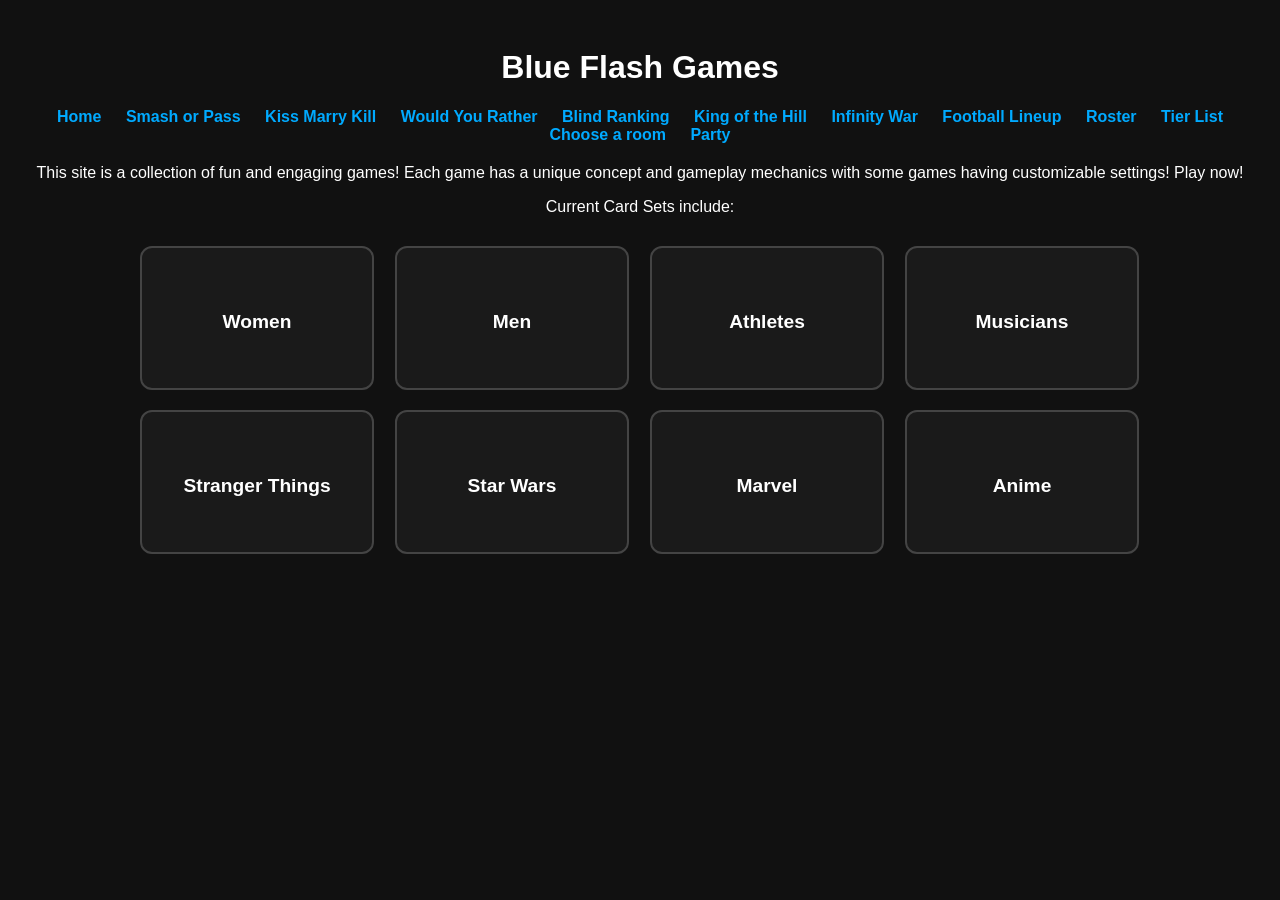
<file: index.html>
<!DOCTYPE html>
<html lang="en">

<head>
  <meta charset="UTF-8" />
  <meta name="viewport" content="width=device-width, initial-scale=1.0">
  <title>Blue Flash Games</title>
  <link rel="icon" type="image/png" href="favicon.png">
  <link rel="stylesheet" href="css/default.css">
  <link rel="apple-touch-icon" sizes="180x180" href="favicon.png">
  <meta name="apple-mobile-web-app-title" content="Blue Flash">
  <link rel="stylesheet" href="css/mobile.css">
</head>

<body>
  <h1>Blue Flash Games</h1>
  <div class="navLinks"></div>
  <div class="center">
    <p>This site is a collection of fun and engaging games! Each game has a unique concept and gameplay mechanics with
      some games having customizable settings! Play now!</p>
    <p>Current Card Sets include:</p>
    <div class="category-grid">
      <div class="card category-card" onclick="openCategory('Female')">
        <p>Women</p>
      </div>

      <div class="card category-card" onclick="openCategory('Male')">
        <p>Men</p>
      </div>

      <div class="card category-card" onclick="openCategory('Athletes')">
        <p>Athletes</p>
      </div>

      <div class="card category-card" onclick="openCategory('Musicians')">
        <p>Musicians</p>
      </div>

      <div class="card category-card" onclick="openCategory('ST')">
        <p>Stranger Things</p>
      </div>

      <div class="card category-card" onclick="openCategory('SW')">
        <p>Star Wars</p>
      </div>

      <div class="card category-card" onclick="openCategory('Marvel')">
        <p>Marvel</p>
      </div>
            <div class="card category-card" onclick="openCategory('Anime')">
        <p>Anime</p>
      </div>
    </div>
    <script src="js/default.js"></script>
</body>
</html>
</file>
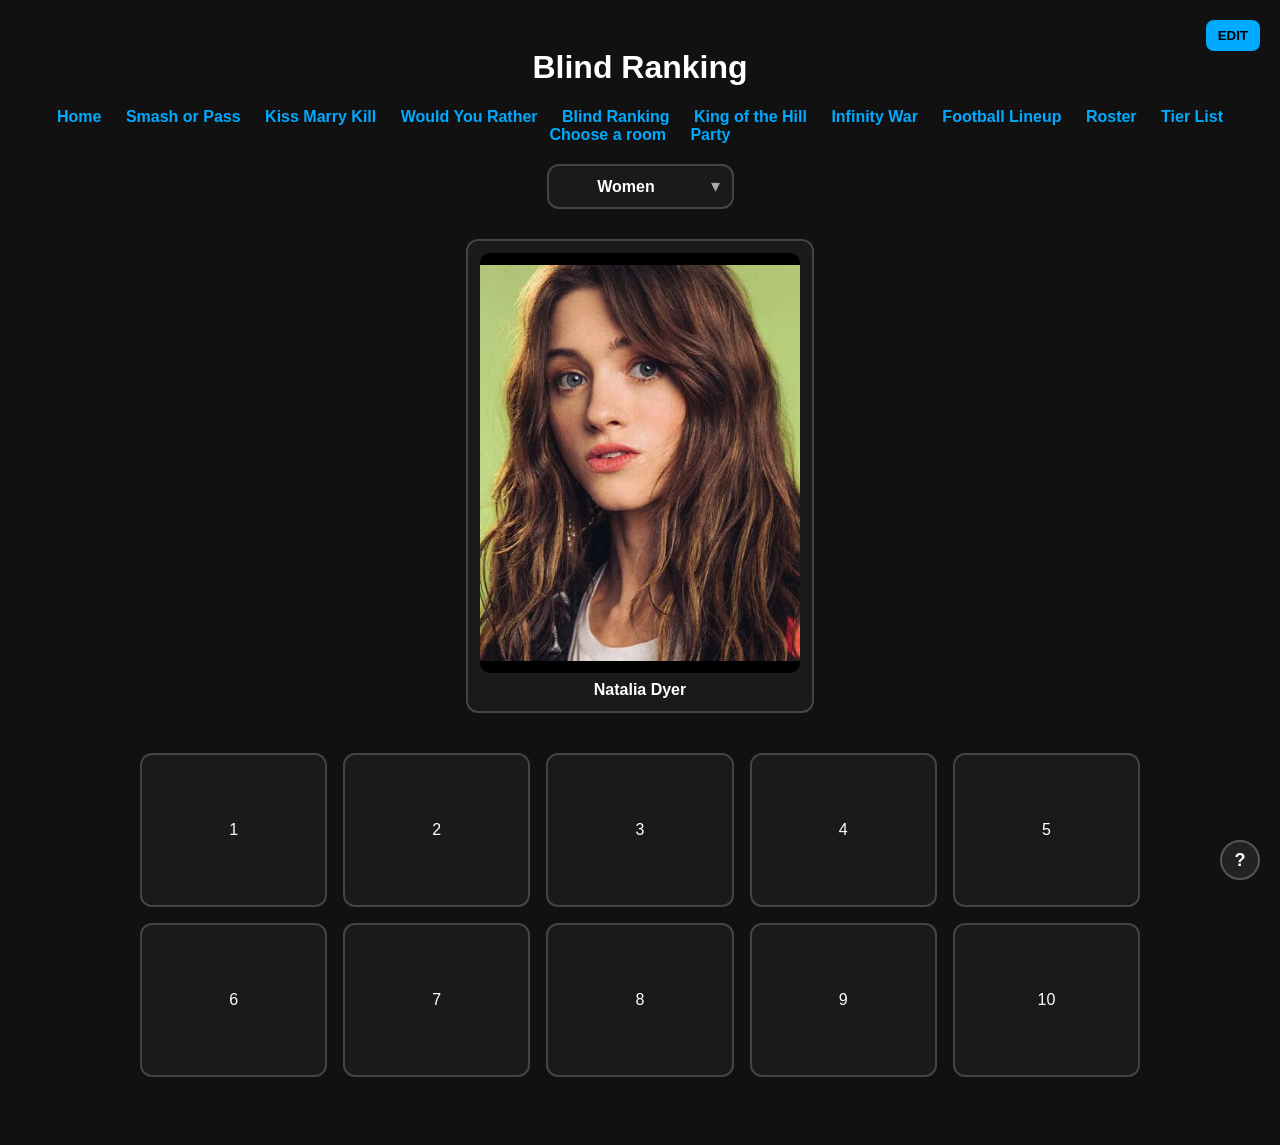
<file: blind.html>
<!DOCTYPE html>
<html lang="en">

<head>
  <meta charset="UTF-8">
  <title>Blind Ranking</title>
  <meta name="viewport" content="width=device-width, initial-scale=1.0">
  <link rel="icon" type="image/png" href="favicon.png">
  <link rel="stylesheet" href="css/default.css">
  <link rel="apple-touch-icon" sizes="180x180" href="favicon.png">
  <meta name="apple-mobile-web-app-title" content="Blue Flash">
  <link rel="stylesheet" href="css/blind.css">
  <link rel="stylesheet" href="css/mobile.css">
</head>

<body>
  <div id="editform">
    <h2>Edit Number of Spaces</h2>
    <input type="number" id="editnum" style="width:100%;"><br><br>
    <button id="saveCategories">CONFIRM</button>
    <button id="resetCategories">RESET</button>
    <button id="cancelEdit">CANCEL</button>
  </div>
  <h1>Blind Ranking</h1>
  <div class="navLinks"></div>
  <div class="mode-toggle">
    <div class="select-wrap">
      <select class="dropdown" data-role="single"></select>
    </div>
  </div>
  <div id="game">
    <div class="card big-card center" id="cardToRank">
      <img id="celeb-img" src="" alt="" draggable="false">
      <p id="celeb-name">Loading...</p>
    </div>

    <div class="grid" id="rankingGrid"></div>
  </div>
  <div id="helpWrapper">
    <button id="helpBtn">?</button>
    <div id="helpTooltip">
      <strong>How to Play</strong><br><br>
      • Each round, you will be shown a person to rank from 1 to 10.<br>
      • Click on the slot corresponding to the rank you want to give them.<br>
      • Once ranked, they cannot be changed.<br>
      • Once all 10 people have been ranked, your final ranking will be displayed.
    </div>
  </div>
  <button id="editCategories">EDIT</button>
  <script src="js/default.js"></script>
  <script src="js/blind.js"></script>
</body>

</html>
</file>
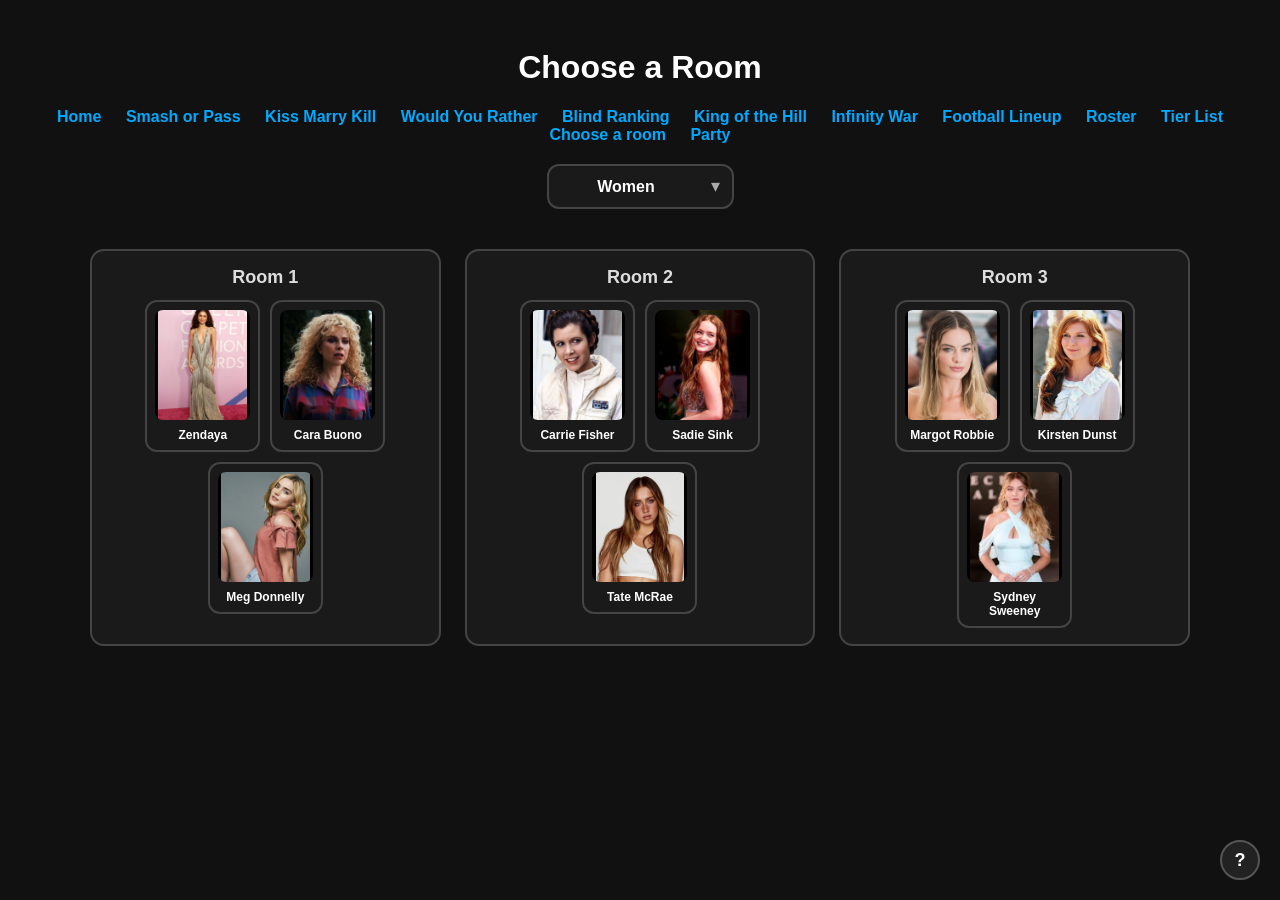
<file: car.html>
<!DOCTYPE html>
<html lang="en">

<head>
  <meta charset="UTF-8">
  <title>Choose a Room</title>
  <meta name="viewport" content="width=device-width, initial-scale=1.0">
  <link rel="icon" type="image/png" href="favicon.png">
  <link rel="stylesheet" href="css/default.css">
  <link rel="apple-touch-icon" sizes="180x180" href="favicon.png">
  <meta name="apple-mobile-web-app-title" content="Blue Flash">
  <link rel="stylesheet" href="css/car.css">
  <link rel="stylesheet" href="css/mobile.css">
</head>

<body>
  <h1>Choose a Room</h1>
  <div class="navLinks"></div>
  <div class="mode-toggle">
    <div class="select-wrap">
      <select class="dropdown" data-role="single"></select>
    </div>
  </div>
  <div id="game">
    <div class="rooms" id="rooms"></div>
  </div>
  <div id="helpWrapper">
    <button id="helpBtn">?</button>
    <div id="helpTooltip">
      <strong>How to Play</strong><br><br>
      • You will be shown 3 rooms.<br>
      • Each room contains 3 people.<br>
      • Choose which room to go in.<br>
      • Play continues until no full rooms remain.
    </div>
  </div>
  <script src="js/default.js"></script>
  <script src="js/car.js"></script>
</body>

</html>
</file>
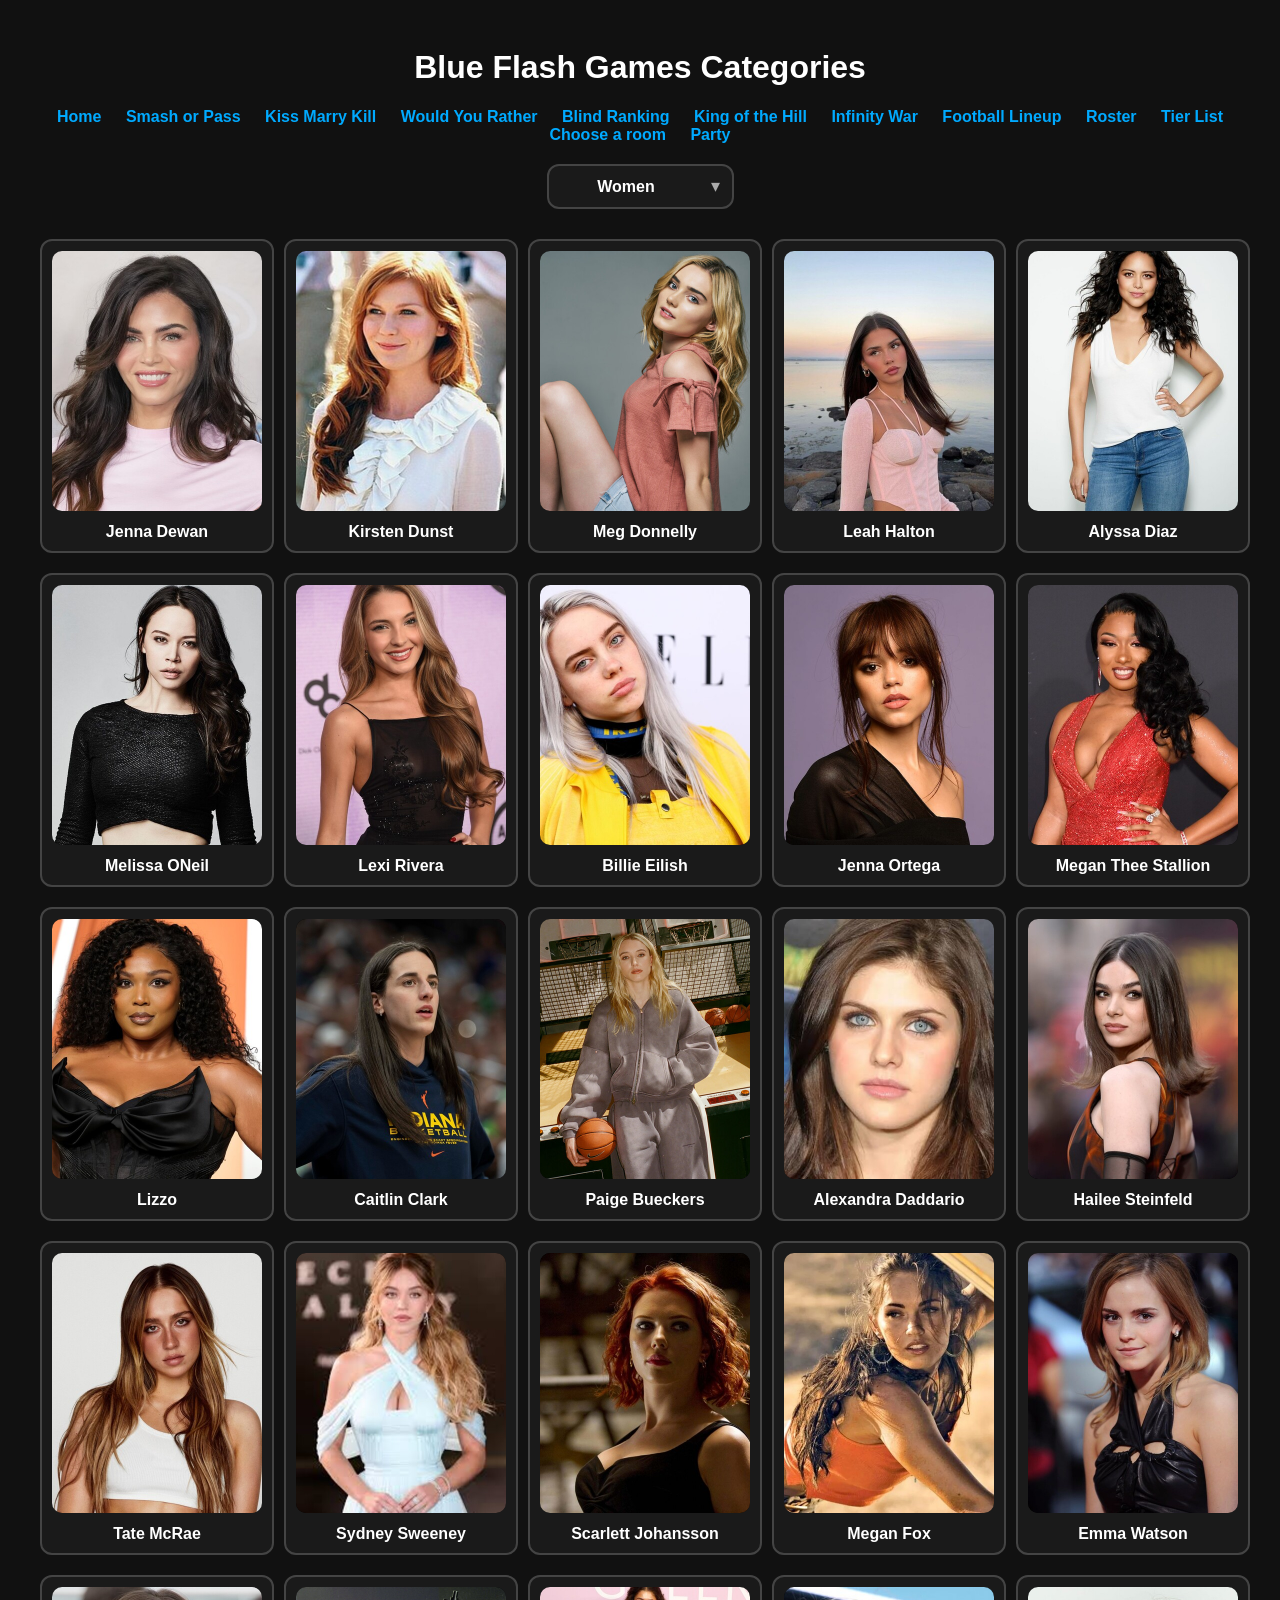
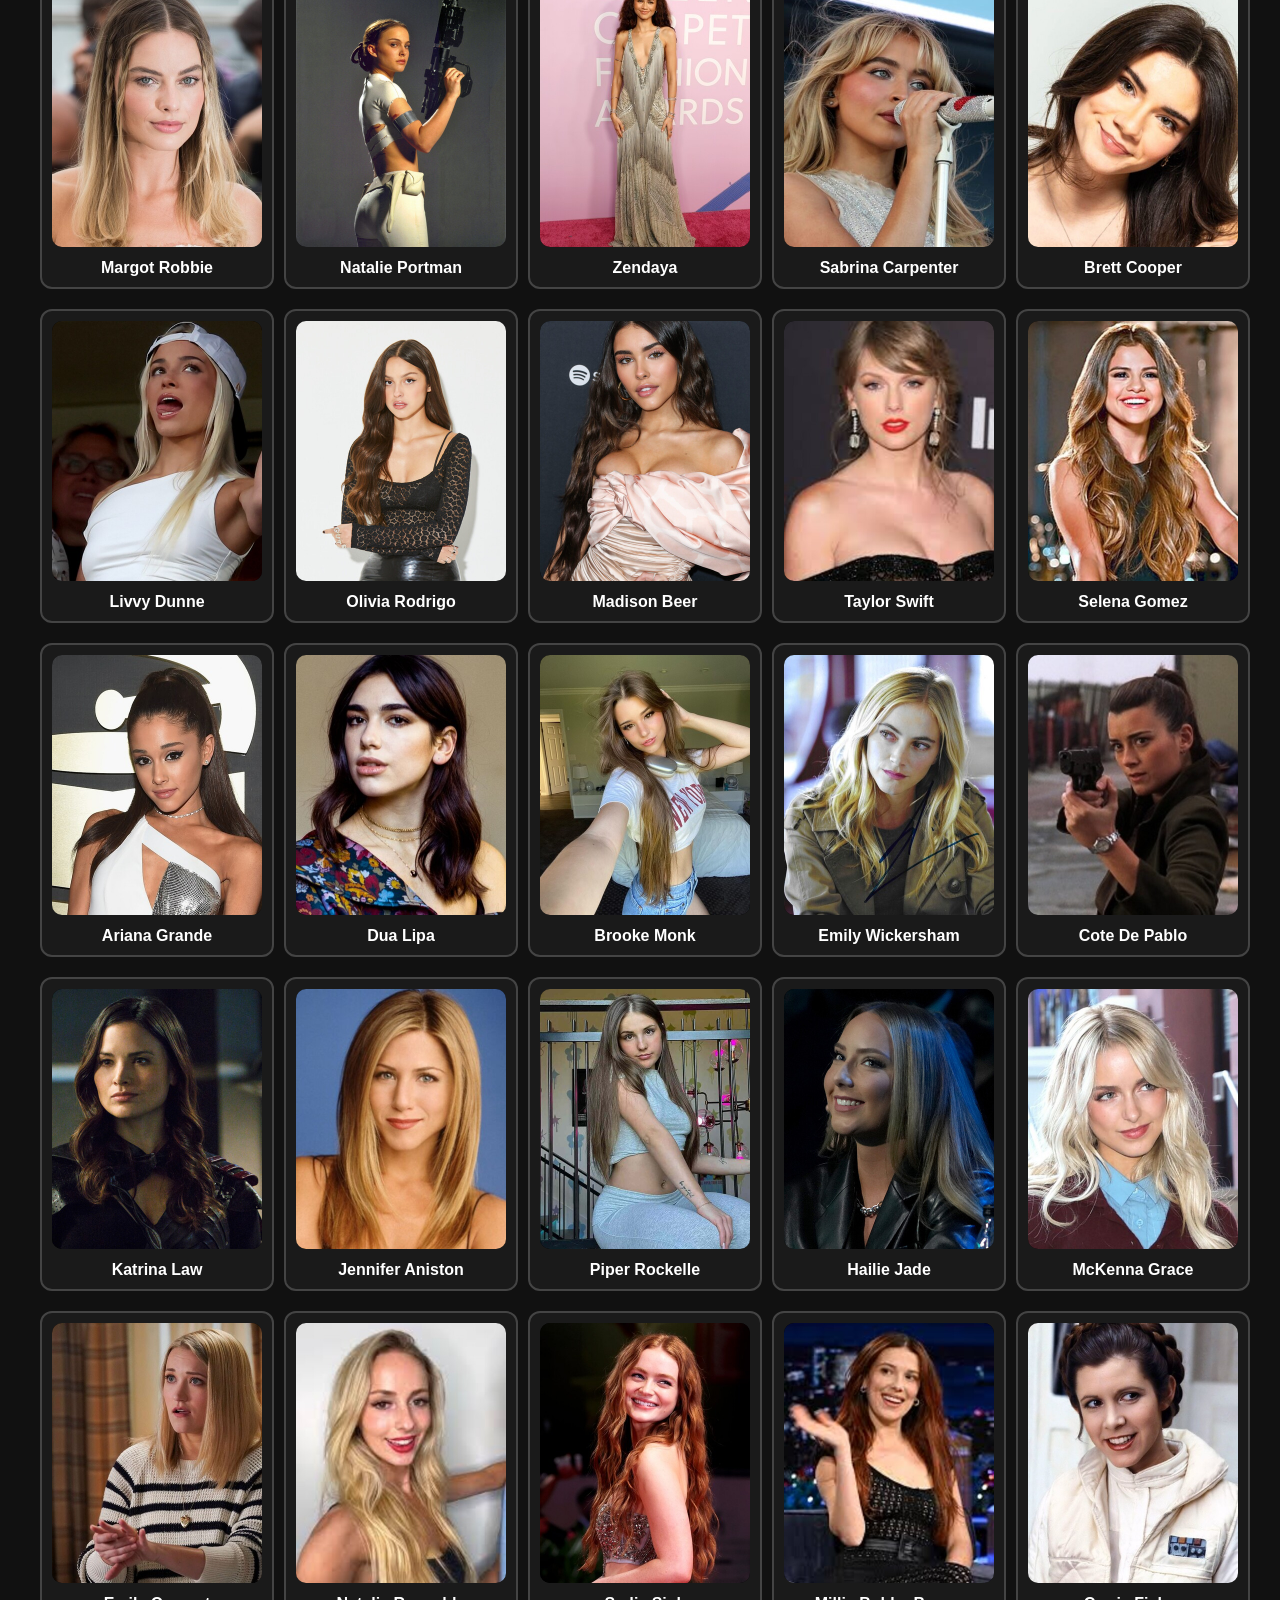
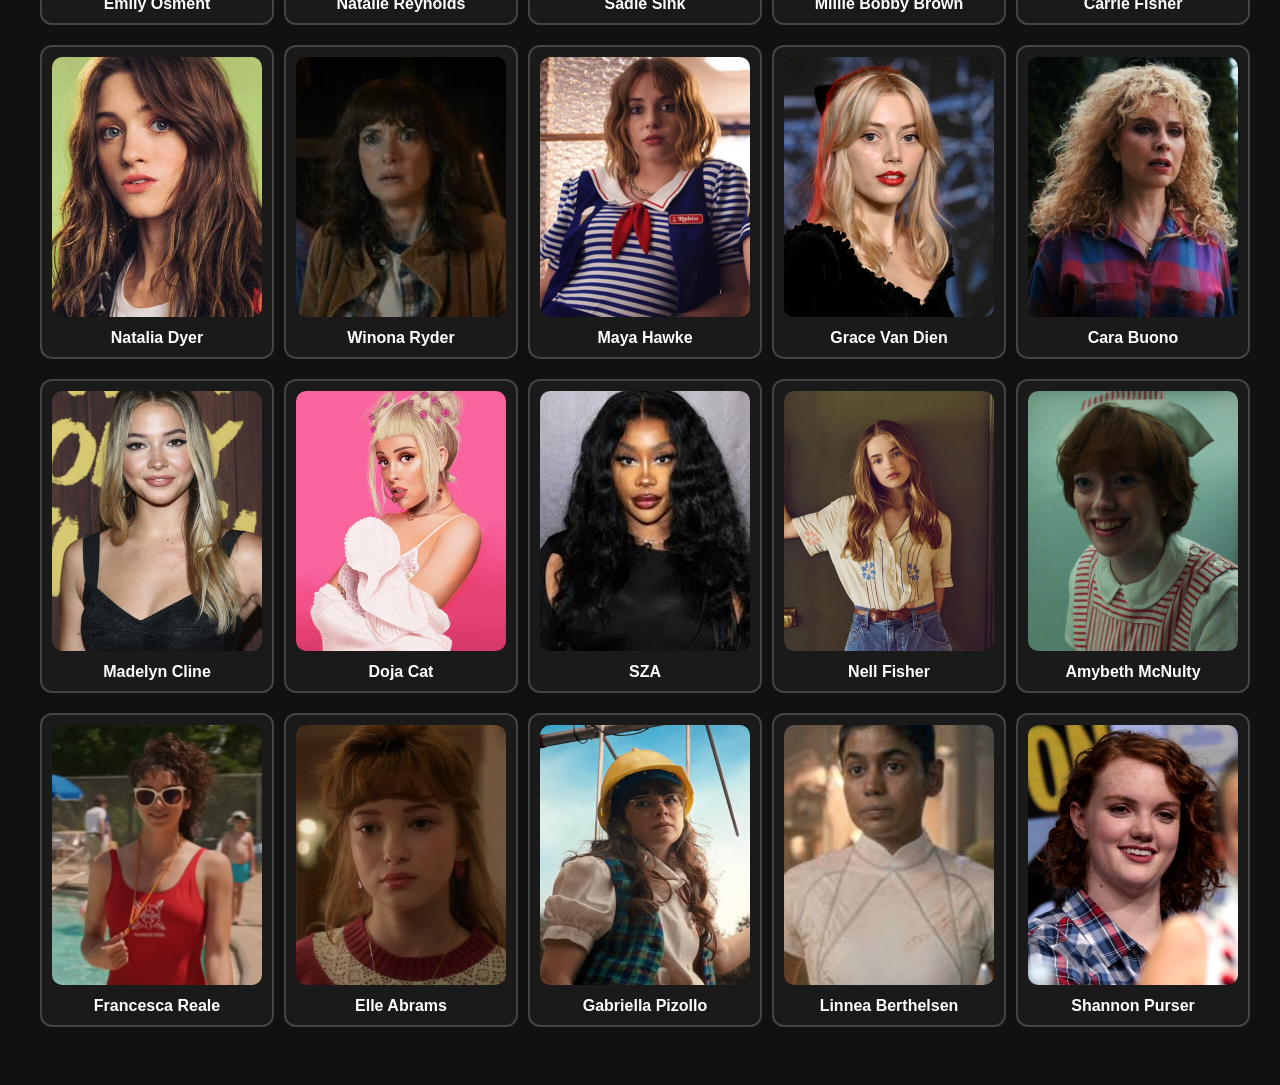
<file: categories.html>
<!DOCTYPE html>
<html lang="en">

<head>
    <meta charset="UTF-8">
    <meta name="viewport" content="width=device-width, initial-scale=1.0">
    <title>Categories</title>
    <link rel="stylesheet" href="css/default.css">
</head>

<body>
    <h1>Blue Flash Games Categories</h1>
    <div class="navLinks"></div>
    <div class="mode-toggle">
        <div class="select-wrap">
            <select id="categorySelectPage" class="dropdown"></select>
        </div>
    </div>
    <div id="peopleGrid" class="people-grid"></div>
    <script src="js/default.js"></script>
    <script>
        const params = new URLSearchParams(window.location.search);

        let category = params.get("category") || "Female";

        const categorySelect =
            document.getElementById("categorySelectPage");

        categorySelect.value = category;

        loadPeopleData(() => {
            renderCategory(category);
        });

        function renderCategory(category) {

            const people = getPeople(category);

            const grid = document.getElementById("peopleGrid");

            grid.innerHTML = "";

            Object.entries(people).forEach(([name, image]) => {

                grid.innerHTML += `
            <div class="card">
                <img src="${image}" alt="${name}">
                <p>${name}</p>
            </div>
        `;
            });
        }

        categorySelect.addEventListener("change", () => {

            category = categorySelect.value;

            renderCategory(category);

            history.replaceState(
                null,
                "",
                `?category=${category}`
            );
        });

        const delay = ms => new Promise(resolve => setTimeout(resolve, ms));

        async function setCat() {
            await delay(10);

            document.getElementById("categorySelectPage").value = category;
        }

        setCat();

    </script>
</body>

</html>
</file>
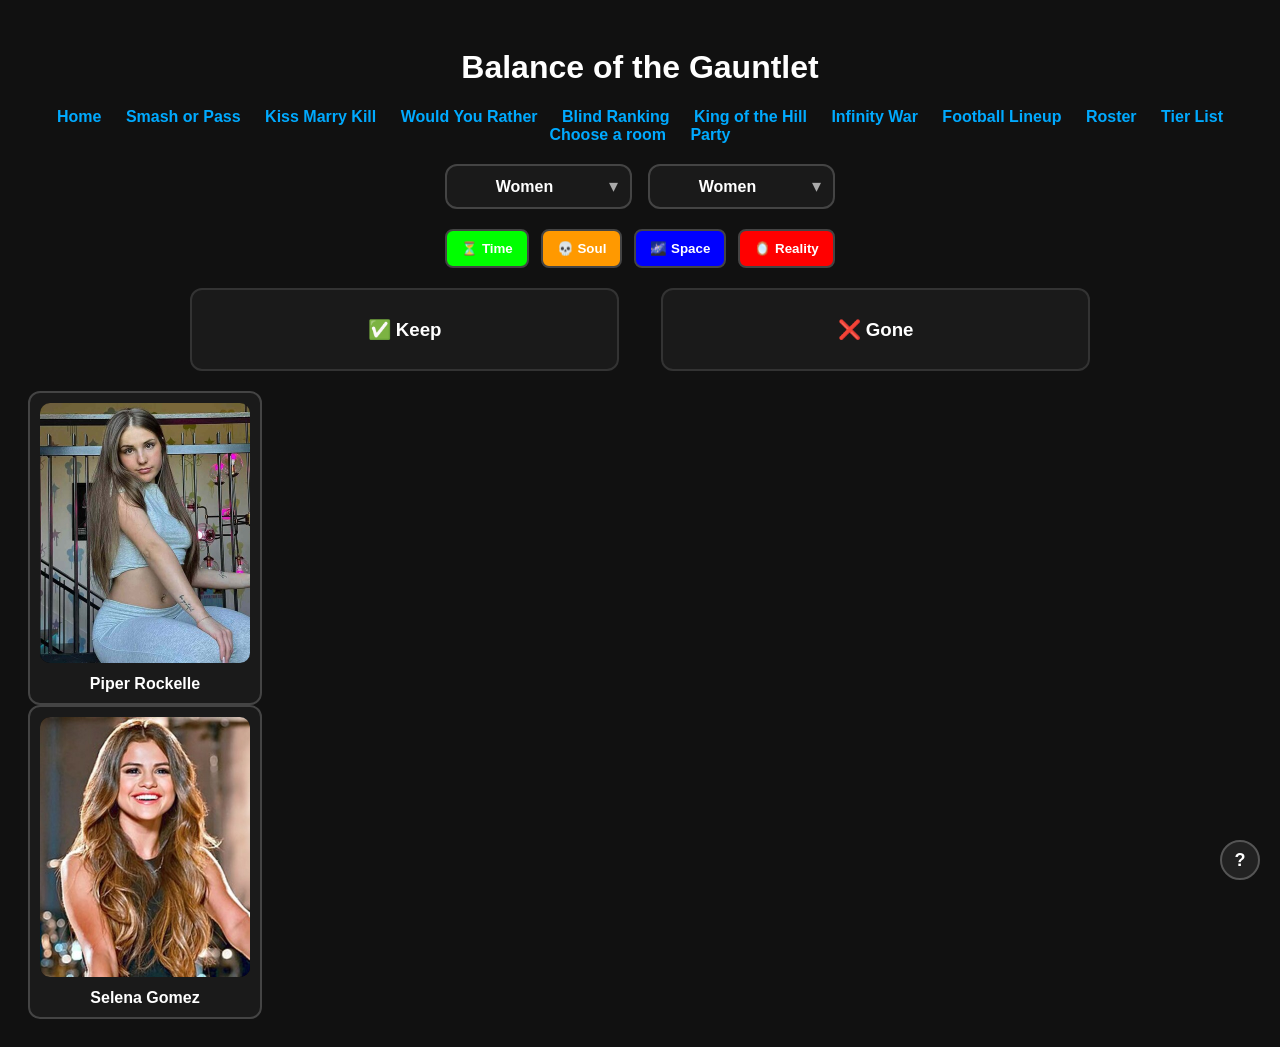
<file: chaos.html>
<!DOCTYPE html>
<html lang="en">

<head>
  <link rel="stylesheet" href="css/default.css">
  <meta charset="UTF-8">
  <meta name="viewport" content="width=device-width, initial-scale=1.0">
  <title>Balance of the Gauntlet</title>
  <link rel="icon" type="image/png" href="favicon.png">
  <link rel="apple-touch-icon" sizes="180x180" href="favicon.png">
  <meta name="apple-mobile-web-app-title" content="Blue Flash">
  <link rel="stylesheet" href="css/chaos.css">
  <link rel="stylesheet" href="css/mobile.css">
</head>

<body>
  <h1>Balance of the Gauntlet</h1>
  <div class="navLinks"></div>
  <div class="mode-toggle">
    <div class="select-wrap">
      <select class="dropdown" data-role="left"></select>
    </div>
    <div class="select-wrap">
      <select class="dropdown" data-role="right"></select>
    </div>
  </div>
    <div class="stones">
      <button class="stone-btn" id="time">⏳ Time</button>
      <button class="stone-btn" id="soul">💀 Soul</button>
      <button class="stone-btn" id="space">🌌 Space</button>
      <button class="stone-btn" id="reality">🪞 Reality</button>
    </div>

    <div id="lists">
      <div class="list">
        <h3>✅ Keep</h3>
        <ul id="keepList"></ul>
      </div>
      <div class="list">
        <h3>❌ Gone</h3>
        <ul id="goneList"></ul>
      </div>
    </div>
    <div class="card" id="CardA">
      <img id="imgA" draggable="false">
      <p id="nameA">Loading...</p>
    </div>
    <div class="card" id="CardB">
      <img id="imgB" draggable="false">
      <p id="nameB">Loading...</p>
    </div>

  <div id="helpWrapper">
    <button id="helpBtn">?</button>
    <div id="helpTooltip">
      <strong>How to Play</strong><br><br>
      • Pick one card each round<br>
      • Who you choose goes to <b>Keep</b>, others go to <b>Gone</b><br>
      • Max 15 in Keep — oldest gets removed<br><br>
      <b>Stones:</b><br>
      ⏳ Time: Undo last snap<br>
      🌌 Space: Protect one player (1 snap)<br>
      💀 Soul: Sacrifice one, restore one<br>
      🪞 Reality: Restore from Gone
    </div>
  </div>
  <script src="js/default.js"></script>
  <script src="js/chaos.js"></script>
</body>

</html>
</file>
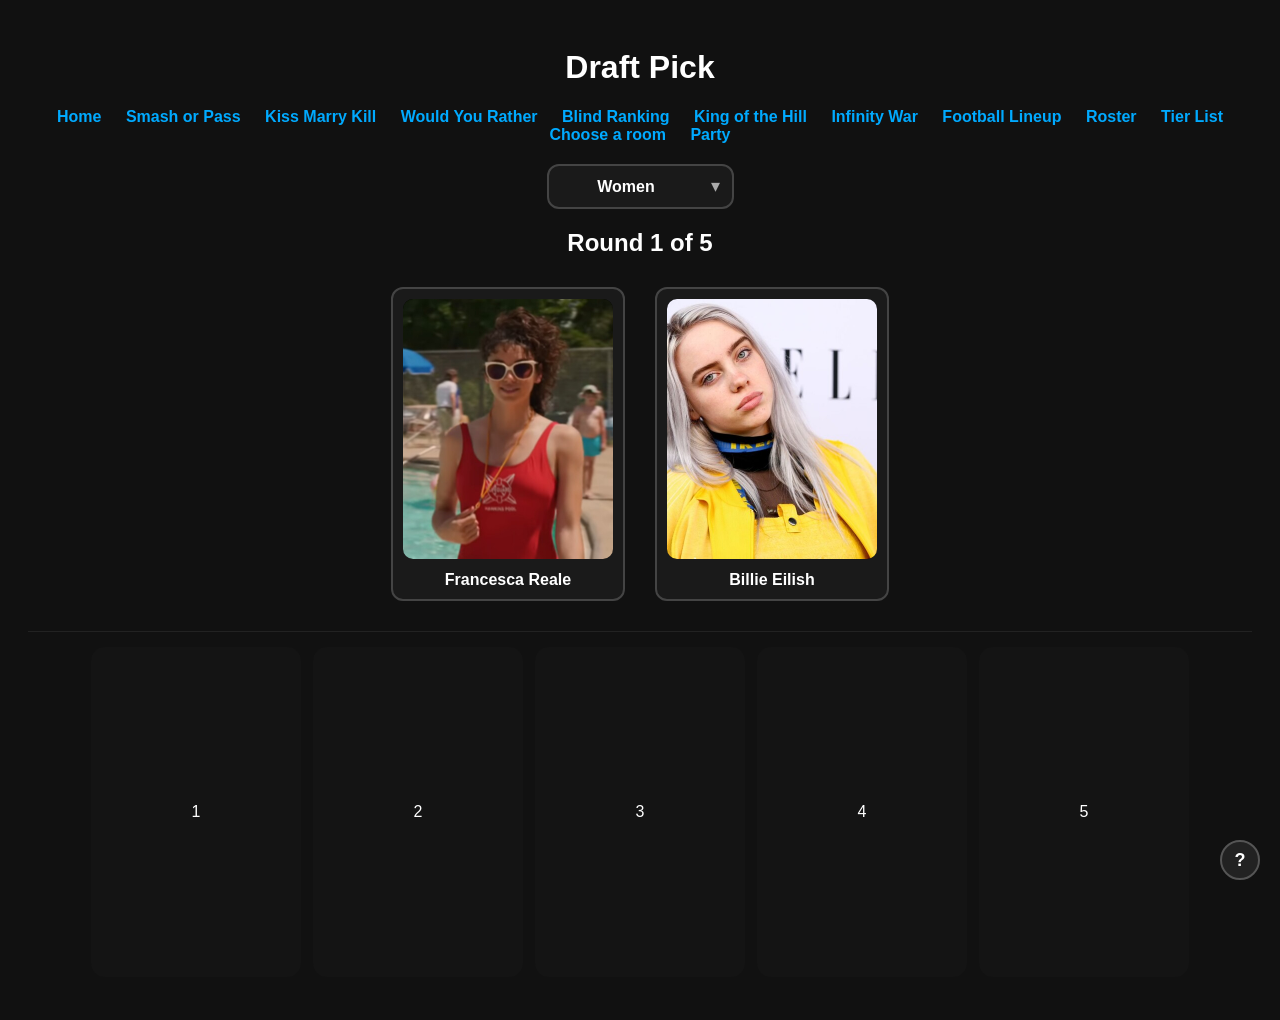
<file: draft.html>
<!DOCTYPE html>
<html lang="en">

<head>
  <meta charset="UTF-8">
  <title>Draft Pick</title>
  <meta name="viewport" content="width=device-width, initial-scale=1.0">
  <link rel="icon" type="image/png" href="favicon.png">
  <link rel="stylesheet" href="css/default.css">
  <link rel="apple-touch-icon" sizes="180x180" href="favicon.png">
  <meta name="apple-mobile-web-app-title" content="Blue Flash">
  <link rel="stylesheet" href="css/draft.css">
  <link rel="stylesheet" href="css/mobile.css">
</head>

<body>
  <h1>Draft Pick</h1>
  <div class="navLinks"></div>
  <div class="mode-toggle">
    <div class="select-wrap">
      <select class="dropdown" data-role="single"></select>
    </div>
  </div>
  <div id="game">
    <h2 id="roundText">Round 1 of 5</h2>
    <div class="cards" id="cards"></div>
    <div class="board" id="board"></div>
  </div>
  <div id="helpWrapper">
    <button id="helpBtn">?</button>
    <div id="helpTooltip">
      <strong>How to Play</strong><br><br>
      • Each round, you will be shown two people<br>
      • Click who you want to keep<br>
      • The other is gone forever<br>
      • 5 rounds total
    </div>
  </div>
  <script src="js/default.js"></script>
  <script src="js/draft.js"></script>
</body>

</html>
</file>
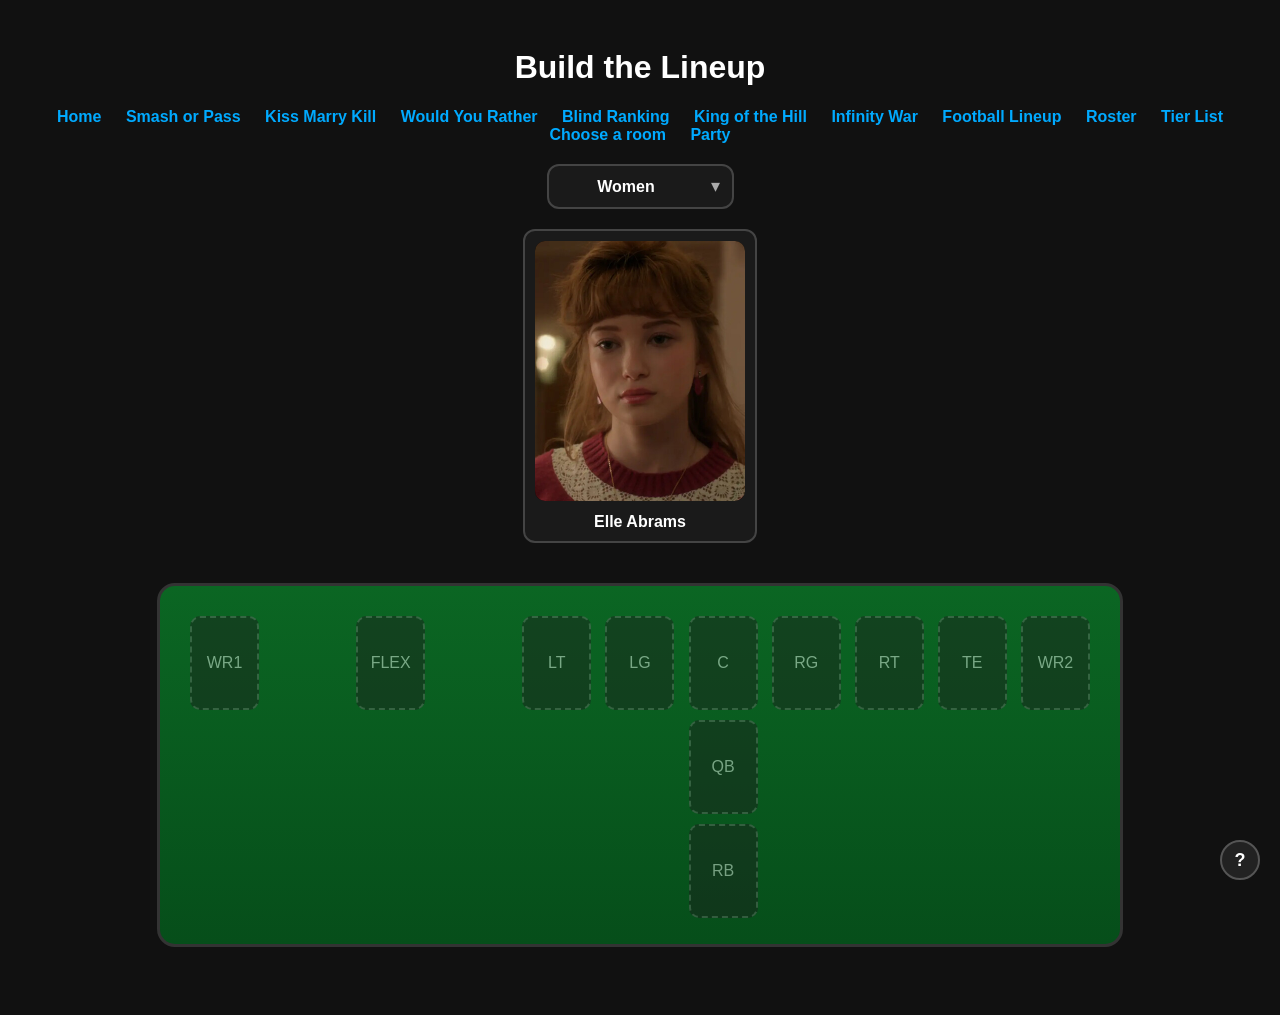
<file: fb.html>
<!DOCTYPE html>
<html lang="en">

<head>
  <meta name="viewport" content="width=device-width, initial-scale=1.0">
  <meta charset="UTF-8">
  <title>Build the Lineup</title>
  <link rel="icon" type="image/png" href="favicon.png">
  <link rel="stylesheet" href="css/default.css">
  <link rel="apple-touch-icon" sizes="180x180" href="favicon.png">
  <meta name="apple-mobile-web-app-title" content="Blue Flash">
  <link rel="stylesheet" href="css/fb.css">
  <link rel="stylesheet" href="css/mobile.css">
</head>

<body>
  <h1>Build the Lineup</h1>
  <div class="navLinks"></div>
  <div class="mode-toggle">
    <div class="select-wrap">
      <select class="dropdown" data-role="single"></select>
    </div>
  </div>
  <div id="game">
    <!-- ACTIVE CARD -->
    <div id="cardMount"></div>

    <!-- FIELD -->
    <div class="field">
      <div class="field-grid">
        <div class="slot" data-pos="WR1" style="grid-column:1;">WR1</div>
        <div class="slot" data-pos="FLEX" style="grid-column:3;">FLEX</div>

        <div class="slot" data-pos="LT" style="grid-column:5;">LT</div>
        <div class="slot" data-pos="LG" style="grid-column:6;">LG</div>
        <div class="slot" data-pos="C" style="grid-column:7;">C</div>
        <div class="slot" data-pos="RG" style="grid-column:8;">RG</div>
        <div class="slot" data-pos="RT" style="grid-column:9;">RT</div>

        <div class="slot" data-pos="TE" style="grid-column:10;">TE</div>
        <div class="slot" data-pos="WR2" style="grid-column:11;">WR2</div>

        <div class="slot" data-pos="QB" style="grid-column:7;grid-row:2;">QB</div>
        <div class="slot" data-pos="RB" style="grid-column:7;grid-row:3;">RB</div>
      </div>
    </div>
  </div>
  <div id="helpWrapper">
    <button id="helpBtn">?</button>
    <div id="helpTooltip">
      <strong>How to Play</strong><br><br>
      • Drag each person onto the field<br>
      • Fill all positions to complete the lineup<br>
      • You can move players between slots
    </div>
  </div>
  <script src="js/default.js"></script>
  <script src="js/fb.js"></script>
</body>

</html>
</file>
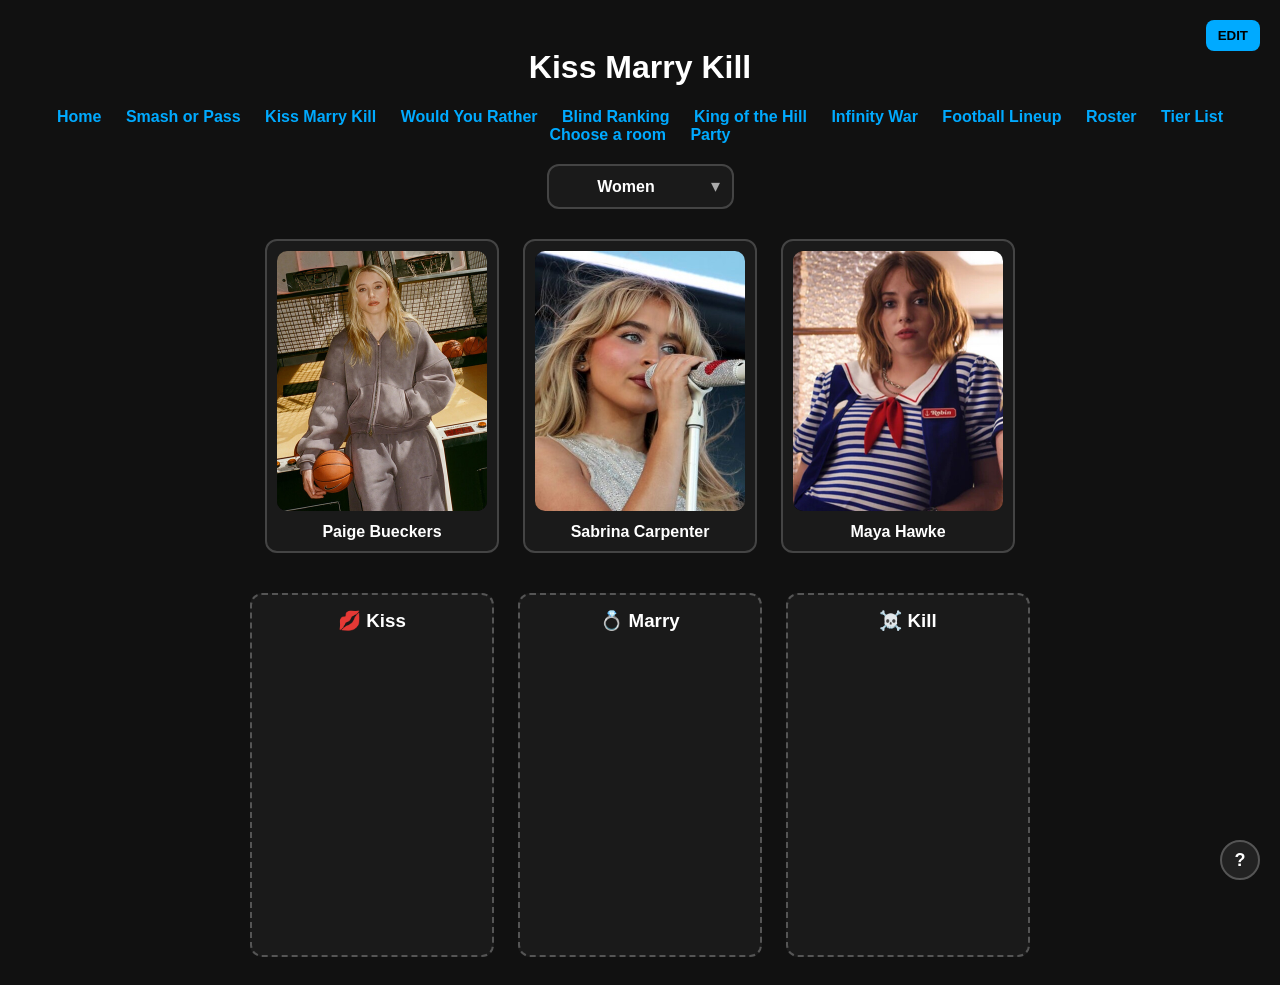
<file: kmk.html>
<!DOCTYPE html>
<html lang="en">

<head>
  <meta charset="UTF-8" />
  <meta name="viewport" content="width=device-width, initial-scale=1.0">
  <title>Kiss Marry Kill</title>
  <link rel="icon" type="image/png" href="favicon.png">
  <link rel="stylesheet" href="css/default.css">
  <link rel="apple-touch-icon" sizes="180x180" href="favicon.png">
  <meta name="apple-mobile-web-app-title" content="Blue Flash">
  <link rel="stylesheet" href="css/kmk.css">
  <link rel="stylesheet" href="css/mobile.css">
</head>

<body>
  <div id="editform">
    <h2>Edit Categories</h2>
    <label>Kiss:</label><br>
    <input type="text" id="editKiss" style="width:100%;"><br><br>
    <label>Marry:</label><br>
    <input type="text" id="editMarry" style="width:100%;"><br><br>
    <label>Kill:</label><br>
    <input type="text" id="editKill" style="width:100%;"><br><br>
    <button id="saveCategories">CONFIRM</button>
    <button id="resetCategories">RESET</button>
    <button id="cancelEdit">CANCEL</button>
  </div>
  <h1>Kiss Marry Kill</h1>
  <div class="navLinks"></div>
  <div class="mode-toggle">
    <div class="select-wrap">
      <select class="dropdown" data-role="single"></select>
    </div>
  </div>
  <div id="game">
    <div class="celeb-grid"></div>

    <div class="drop-zones">
      <div class="zone" data-zone="Kiss">
        <h3>💋 Kiss</h3>
      </div>
      <div class="zone" data-zone="Marry">
        <h3>💍 Marry</h3>
      </div>
      <div class="zone" data-zone="Kill">
        <h3>☠️ Kill</h3>
      </div>
    </div>
  </div>
  <div id="helpWrapper">
    <button id="helpBtn">?</button>
    <div id="helpTooltip">
      <strong>How to Play</strong><br><br>
      • Each round, you will be shown three people<br>
      • Drag each person into Kiss, Marry, or Kill<br>
      • Once all slots are filled, the next round begins<br><br>
      <strong>Note</strong><br>
      You can drag a person back to the pool or another slot
    </div>
  </div>
  <button id="editCategories">EDIT</button>
  <script src="js/default.js"></script>
  <script src="js/kmk.js"></script>
</body>

</html>
</file>
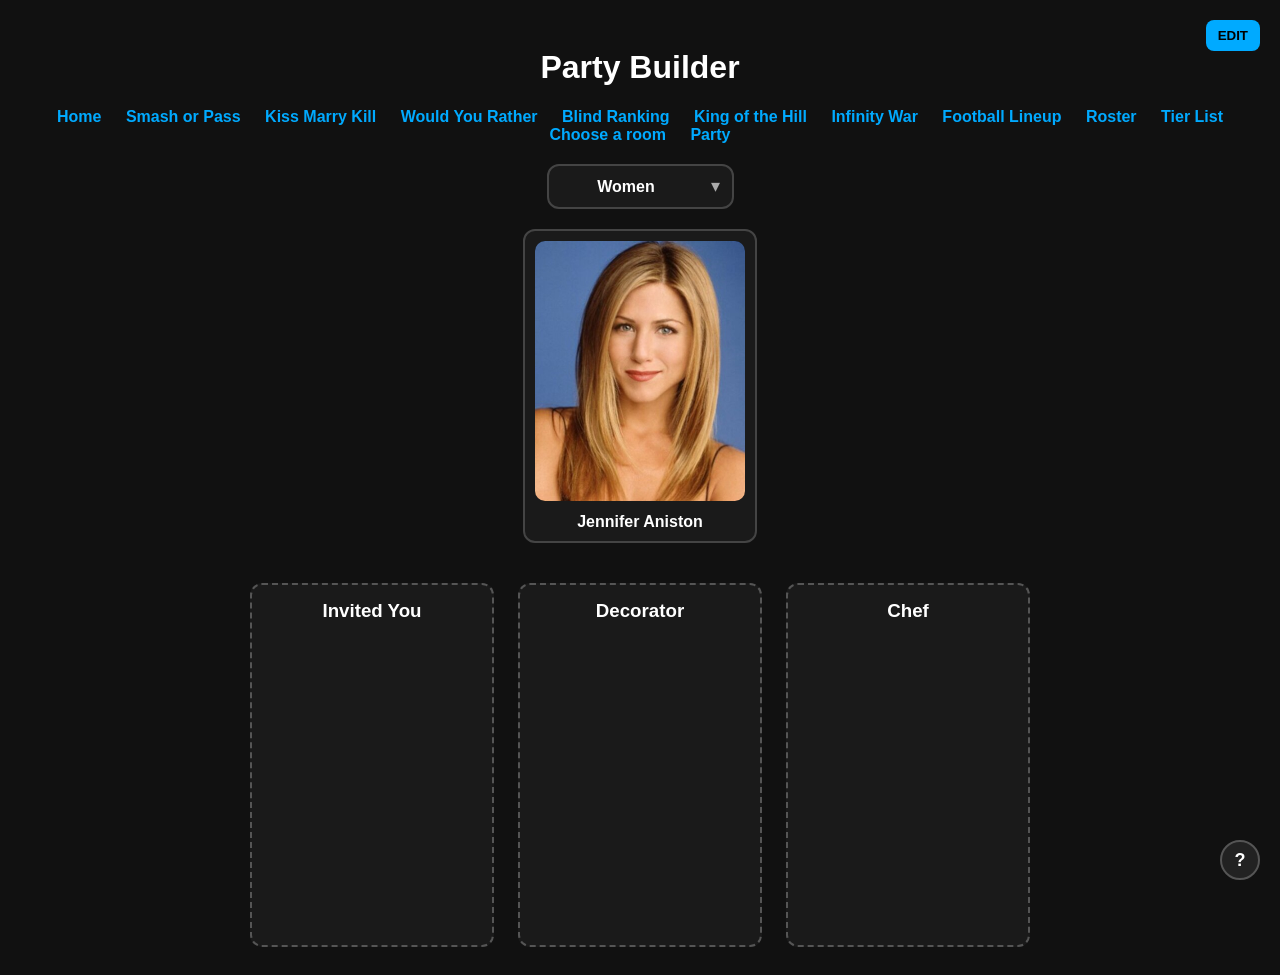
<file: party.html>
<!DOCTYPE html>
<html lang="en">

<head>
  <meta name="viewport" content="width=device-width, initial-scale=1.0">
  <meta charset="UTF-8" />
  <title>Party Builder</title>
  <link rel="icon" type="image/png" href="favicon.png">
  <link rel="stylesheet" href="css/default.css">
  <link rel="apple-touch-icon" sizes="180x180" href="favicon.png">
  <meta name="apple-mobile-web-app-title" content="Blue Flash">
  <link rel="stylesheet" href="css/mobile.css">
  <link rel="stylesheet" href="css/party.css">
</head>

<body>
  <div id="slotEditor">
    <h2>Edit Party Slots</h2>
    <p>One slot per line</p>
    <textarea id="slotInput" rows="6"></textarea>
    <div class="toggle">
      <input type="checkbox" id="allowRepeats">
      <label for="allowRepeats">Allow character repeats</label>
    </div>
    <br>
    <button id="saveCategories" type="button">CONFIRM</button>
    <button id="resetDefaults" type="button">RESET</button>
    <button id="cancelEdit" type="button">CANCEL</button>
  </div>
  <h1>Party Builder</h1>
  <div class="navLinks"></div>
  <div class="mode-toggle">
    <div class="select-wrap">
      <select class="dropdown" data-role="single"></select>
    </div>
  </div>
  <div id="game">
    <div class="card center hoverable" id="currentCard">
      <img id="celeb-img" draggable="false">
      <p id="celeb-name">Loading...</p>
    </div>

    <!-- PARTY SLOTS -->
    <div class="slots"></div>
  </div>
  <div id="helpWrapper">
    <button id="helpBtn">?</button>
    <div id="helpTooltip">
      <strong>How to Play</strong><br><br>
      • You will be shown one person at a time.<br>
      • Click a party slot to assign them.<br>
      • Each slot can only be filled once.<br>
      • Finish all slots to complete the party.<br>
      • Use EDIT to change slots or allow repeats.
    </div>
  </div>
  <button id="editSlots" type="button">EDIT</button>
  <script src="js/default.js"></script>
  <script src="js/party.js"></script>
</body>

</html>
</file>
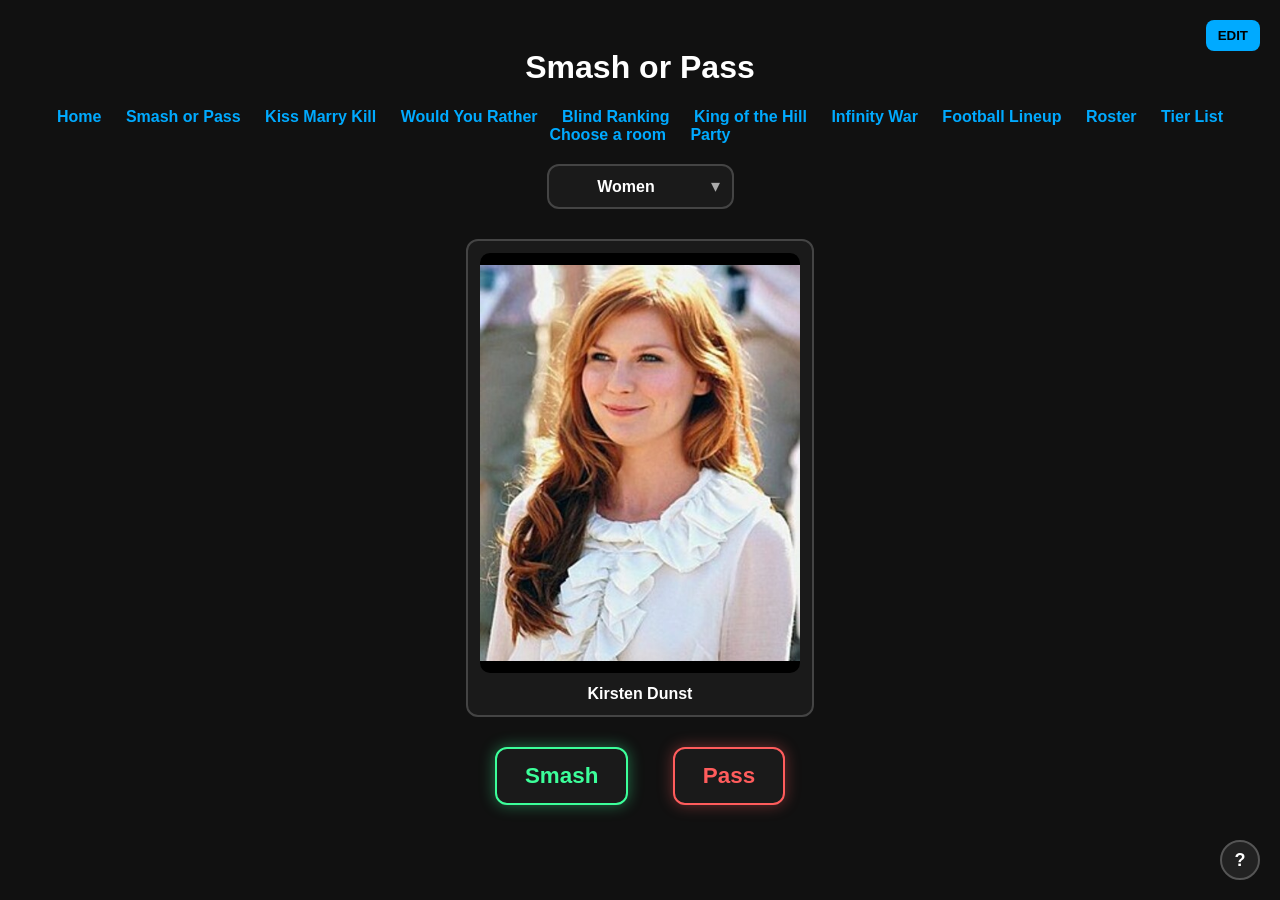
<file: smashorpass.html>
<!DOCTYPE html>
<html lang="en">

<head>
    <meta charset="UTF-8" />
    <meta name="viewport" content="width=device-width, initial-scale=1.0">
    <title>Smash or Pass</title>
    <link rel="icon" type="image/png" href="favicon.png">
    <link rel="stylesheet" href="css/default.css">
    <link rel="apple-touch-icon" sizes="180x180" href="favicon.png">
    <meta name="apple-mobile-web-app-title" content="Blue Flash">
    <link rel="stylesheet" href="css/smashorpass.css">
    <link rel="stylesheet" href="css/mobile.css">
</head>

<body>
    <div id="editform">
        <h2>Edit Categories</h2>
        <label>Smash:</label><br>
        <input type="text" id="editSmash" style="width:100%;"><br><br>
        <label>Pass:</label><br>
        <input type="text" id="editPass" style="width:100%;"><br><br>
        <button id="saveCategories">CONFIRM</button>
        <button id="resetCategories">RESET</button>
        <button id="cancelEdit">CANCEL</button>
    </div>
    <h1>Smash or Pass</h1>
    <div class="navLinks"></div>
    <div class="mode-toggle">
        <div class="select-wrap">
            <select class="dropdown" data-role="single"></select>
        </div>
    </div>
    <div id="game">
        <div class="card big-card center" id="smashCard">
            <img id="celeb-img" src="" alt="" draggable="false">
            <p id="celeb-name">Loading...</p>
        </div>

        <div class="buttons">
            <button class="smash" onclick="vote('smash')">Smash</button>
            <button class="pass" onclick="vote('pass')">Pass</button>
        </div>
    </div>
    <div id="helpWrapper">
        <button id="helpBtn">?</button>
        <div id="helpTooltip">
            <strong>How to Play</strong><br><br>
            • Each round, you will see a person<br>
            • Click Smash or Pass
        </div>
    </div>
    <button id="editCategories">EDIT</button>
    <script src="js/default.js"></script>
    <script src="js/smashorpass.js"></script>
</body>

</html>
</file>
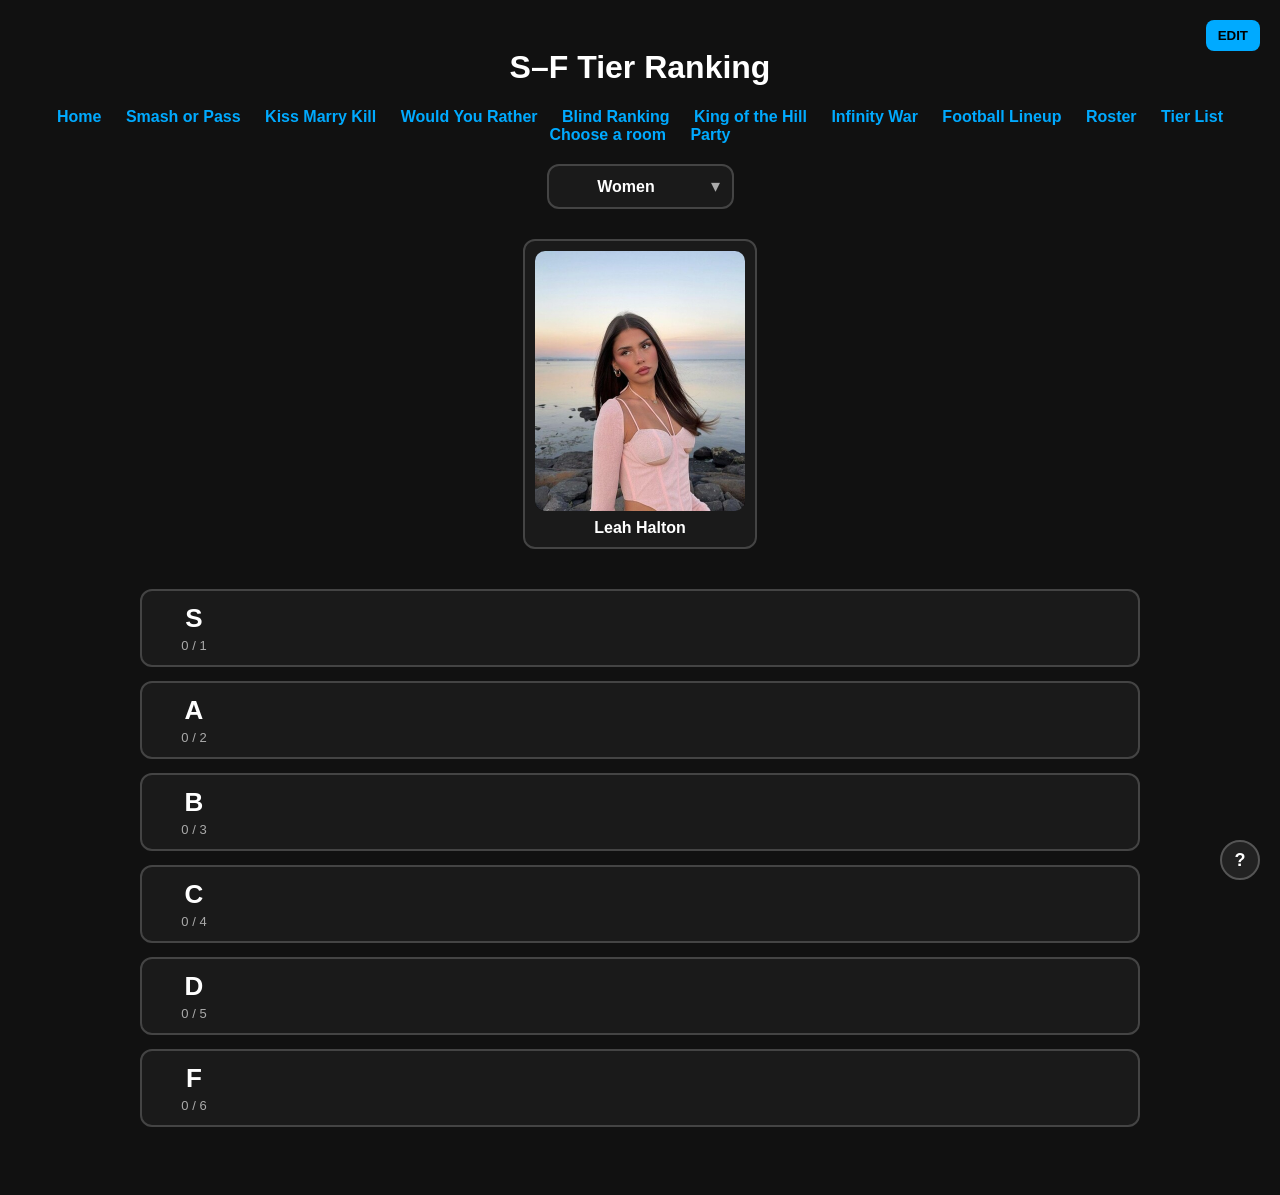
<file: tiers.html>
<!DOCTYPE html>
<html lang="en">

<head>
  <meta name="viewport" content="width=device-width, initial-scale=1.0">
  <meta charset="UTF-8">
  <title>S–F Tier Ranking</title>
  <link rel="icon" type="image/png" href="favicon.png">
  <link rel="stylesheet" href="css/default.css">
  <link rel="apple-touch-icon" sizes="180x180" href="favicon.png">
  <meta name="apple-mobile-web-app-title" content="Blue Flash">
  <link rel="stylesheet" href="css/tiers.css">
  <link rel="stylesheet" href="css/mobile.css">
</head>

<body>
  <div id="editform">
    <h2>Edit Categories</h2>
    <label>S:</label><br>
    <input type="number" id="editS" style="width:100%;"><br><br>
    <label>A:</label><br>
    <input type="number" id="editA" style="width:100%;"><br><br>
    <label>B:</label><br>
    <input type="number" id="editB" style="width:100%;"><br><br>
    <label>C:</label><br>
    <input type="number" id="editC" style="width:100%;"><br><br>
    <label>D:</label><br>
    <input type="number" id="editD" style="width:100%;"><br><br>
    <label>F:</label><br>
    <input type="number" id="editF" style="width:100%;"><br><br>
    <button id="saveCategories">CONFIRM</button>
    <button id="resetCategories">RESET</button>
    <button id="cancelEdit">CANCEL</button>
  </div>
  <h1>S–F Tier Ranking</h1>
  <div class="navLinks"></div>
  <div class="mode-toggle">
    <div class="select-wrap">
      <select class="dropdown" data-role="single"></select>
    </div>
  </div>
  <div id="game">
    <div class="card center" id="cardToRank">

      <img id="celeb-img" src="" alt="" draggable="false">
      <p id="celeb-name">Loading...</p>
    </div>

    <div class="tiers" id="tiers"></div>
  </div>
  <div id="helpWrapper">
    <button id="helpBtn">?</button>
    <div id="helpTooltip">
      <strong>How to Play</strong><br><br>
      • You will be shown person one at a time.<br>
      • Assign each person to a tier (S–F).<br>
      • Each tier has limited slots.<br>
      • Once a tier is full, it cannot be used.
    </div>
  </div>
  <button id="editCategories">EDIT</button>
  <script src="js/default.js"></script>
  <script src="js/tiers.js"></script>
</body>

</html>
</file>
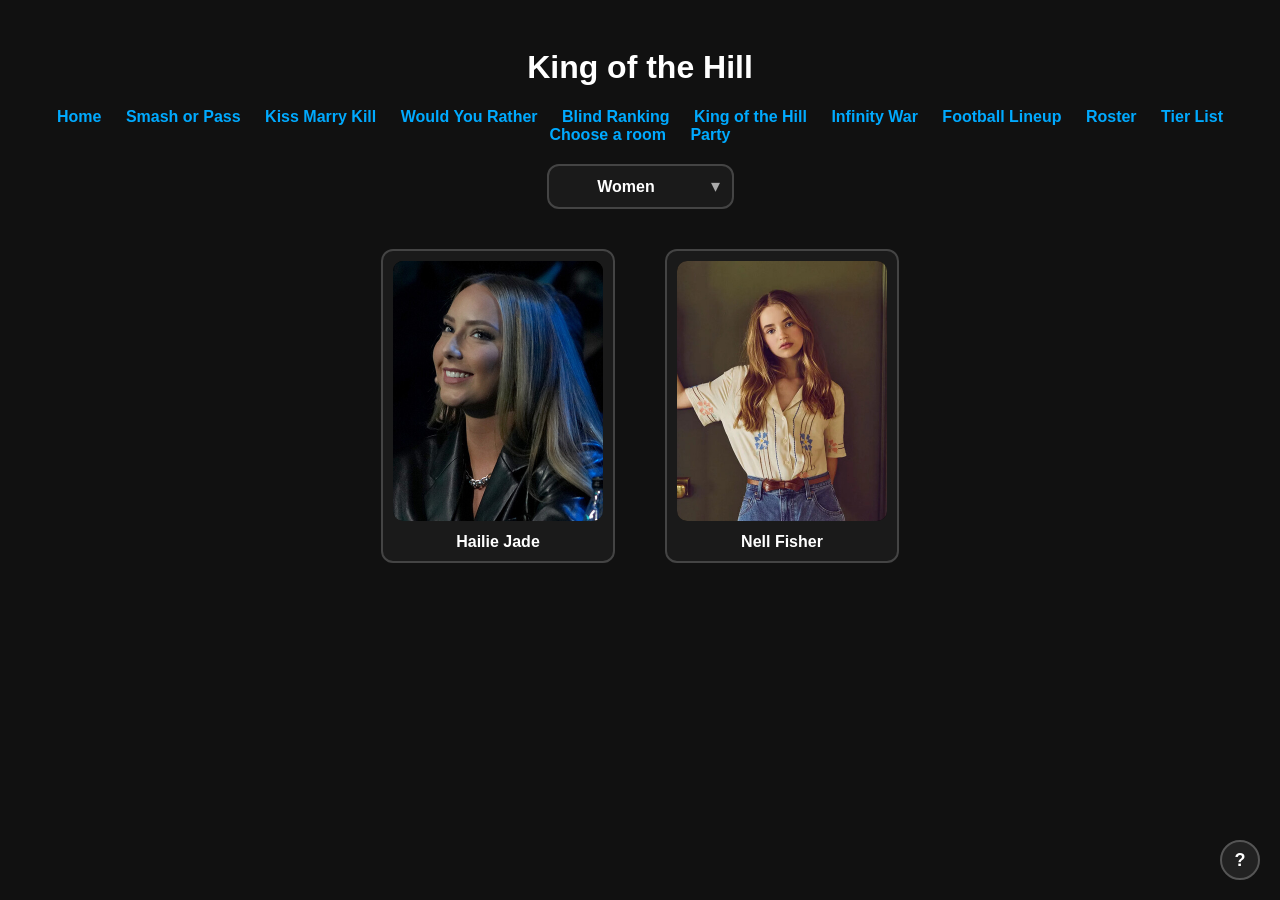
<file: wyw.html>
<!DOCTYPE html>
<html lang="en">

<head>
  <meta name="viewport" content="width=device-width, initial-scale=1.0">
  <meta charset="UTF-8">
  <title>King of the Hill</title>
  <link rel="icon" type="image/png" href="favicon.png">
  <link rel="stylesheet" href="css/default.css">
  <link rel="apple-touch-icon" sizes="180x180" href="favicon.png">
  <meta name="apple-mobile-web-app-title" content="Blue Flash">
  <link rel="stylesheet" href="css/mobile.css">
  <link rel="stylesheet" href="css/wyw.css">
</head>

<body>
  <h1>King of the Hill</h1>
  <div class="navLinks"></div>
  <div class="mode-toggle">
    <div class="select-wrap">
      <select class="dropdown" data-role="single"></select>
    </div>
  </div>
  <div id="game">
    <div class="choices"></div>
  </div>
  <div id="helpWrapper">
    <button id="helpBtn">?</button>
    <div id="helpTooltip">
      <strong>How to Play</strong><br><br>
      • Choose who stays on the hill<br>
      • The loser is eliminated<br>
      • A new challenger appears each round<br>
      • Last one standing wins
    </div>
  </div>
  <script src="js/default.js"></script>
  <script src="js/wyw.js"></script>
  <script src="js/mobile.js"></script>
</body>

</html>
</file>
<file: css/default.css>
body {
  background: #111;
  color: #fff;
  font-family: sans-serif;
  text-align: center;
  padding: 20px;
}

.navLinks {
  margin-bottom: 20px;
}

a {
  color: #0af;
  text-decoration: none;
  margin: 0 10px;
  font-weight: bold;
}

a:hover {
  text-decoration: underline;
}

#helpWrapper {
  position: fixed;
  bottom: 20px;
  right: 20px;
  z-index: 9999;
}

#helpBtn {
  width: 40px;
  height: 40px;
  border-radius: 50%;
  font-size: 18px;
  font-weight: bold;
  background: #222;
  color: #fff;
  border: 2px solid #555;
  cursor: pointer;
}

#helpTooltip {
  position: absolute;
  bottom: 50px;
  right: 0;
  width: 260px;
  background: #111;
  border: 2px solid #333;
  border-radius: 10px;
  padding: 12px;
  font-size: 13px;
  color: #fff;
  line-height: 1.4;
  display: none;
  box-shadow: 0 0 15px rgba(0, 0, 0, .6);
  z-index: 10000;
}

#helpWrapper:hover #helpTooltip {
  display: block;
}

.card {
  width: 210px;
  border: 2px solid #444;
  border-radius: 12px;
  padding: 10px;
  background: #1a1a1a;
  cursor: grab;
  transition: transform .2s, border-color .2s;
}

.hoverable:hover {
  transform: scale(1.05);
  border-color: #0af;
}

.card img {
  width: 100%;
  height: 260px;
  object-fit: contain;
  background: #000;
  border-radius: 10px;
  user-select: none;
}


.card p {
  margin: 8px 0 0;
  font-weight: bold;
}

.big-card {
  width: 320px;
  padding: 12px;
  cursor: default;
}

.big-card img {
  height: 420px;
  object-fit: contain;
}

.center {
  margin: 0 auto;
}

.selected-card {
  border-color: #0af;
  box-shadow: 0 0 15px rgba(0, 170, 255, .6);
}

.mode-toggle {
  display: flex;
  justify-content: center;
  gap: 16px;
  margin: 20px auto;
  flex-wrap: wrap;
}

.select-wrap {
  position: relative;
  display: inline-block;
}

.select-wrap::after {
  content: "▾";
  position: absolute;
  right: 14px;
  top: 50%;
  transform: translateY(-50%);
  pointer-events: none;
  color: #aaa;
  font-size: 18px;
}

#categorySelect,
#leftSelect,
#rightSelect,
.select-wrap select {
  appearance: none;
  -webkit-appearance: none;
  -moz-appearance: none;
  background: #1a1a1a;
  color: #fff;
  border: 2px solid #444;
  border-radius: 12px;
  padding: 12px 44px 12px 16px;
  font-size: 16px;
  font-weight: 600;
  cursor: pointer;
  transition: .2s ease;
  text-align: center;
  text-align-last: center;
}

#categorySelect:hover,
#leftSelect:hover,
#rightSelect:hover,
.select-wrap select:hover {
  border-color: #0af;
}

#categorySelect:focus,
#leftSelect:focus,
#rightSelect:focus,
.select-wrap select:focus {
  outline: none;
  border-color: #0af;
  box-shadow: 0 0 12px rgba(0, 170, 255, .35);
}

#categorySelect option {
  background: #111;
  color: #fff;
}

.category-grid {
  display: grid;
  grid-template-columns: repeat(auto-fit, minmax(220px, 1fr));
  gap: 20px;
  max-width: 1000px;
  margin: 30px auto;
}

.category-card {
  cursor: pointer;
  min-height: 120px;
  display: flex;
  align-items: center;
  justify-content: center;
  font-size: 1.2rem;
  transition: .25s;
}

.category-card:hover {
  transform: translateY(-5px);
  border-color: #0af;
  box-shadow: 0 0 20px rgba(0, 170, 255, .3);
}

.people-grid {
  display: grid;
  grid-template-columns: repeat(auto-fit, minmax(220px, 1fr));
  gap: 20px;
  max-width: 1200px;
  margin: 30px auto;
}

.people-grid .card {
  margin: auto;
}
</file>
<file: css/mobile.css>
/* =========================
   MOBILE OVERRIDES
========================= */
/*
@media (max-width: 600px) {

  body {
    font-size: 16px;
    padding: 12px;
  }

  h1 {
    font-size: 22px;
    text-align: center;
    margin-bottom: 10px;
  }

  .navLinks {
    display: flex;
    flex-wrap: wrap;
    justify-content: center;
    gap: 8px;
    margin-bottom: 12px;
  }

  .navLinks a {
    font-size: 13px;
    padding: 8px 10px;
  }

  .mode-toggle {
    width: 100%;
    margin: 12px 0;
  }

  .dropdown {
    width: 100%;
    font-size: 16px;
    padding: 10px;
  }

  .card {
    width: 100%;
    max-width: 320px;
    margin: 0 auto;
  }

  .card img {
    width: 100%;
    height: auto;
    max-height: 280px;
  }

  .choices {
    gap: 16px;
  }

  .choices .card {
    max-width: 260px;
  }

  .winner img {
    width: 100%;
    max-width: 320px;
  }

  .tiers {
    width: 100%;
    gap: 10px;
  }

  .tier {
    flex-direction: column;
    align-items: stretch;
    padding: 10px;
  }

  .tier-header {
    display: flex;
    justify-content: space-between;
    align-items: center;
  }

  .tier-label {
    font-size: 20px;
  }

  .tier-count {
    font-size: 13px;
  }

  .tier-cards {
    justify-content: center;
    gap: 10px;
  }

  .tier-card {
    width: 46%;
    max-width: 160px;
  }

  .tier-card img {
    height: 140px;
  }

  #editCategories,
  #helpWrapper {
    position: static;
  }

  #helpWrapper {
    margin-top: 24px;
    display: flex;
    justify-content: center;
  }

  #editCategories {
    display: block;
    width: 100%;
    margin: 12px auto 0;
    padding: 12px;
    font-size: 16px;
  }

  #helpBtn {
    width: 100%;
    max-width: 320px;
    height: 44px;
    font-size: 16px;
  }

  #helpTooltip {
    position: fixed;
    top: 50%;
    left: 50%;
    transform: translate(-50%, -50%);
    width: 90%;
    max-width: 360px;
    font-size: 16px;
    z-index: 300;
  }
  #editform {
    width: 92%;
    max-width: 360px;
  }

  #saveCategories,
  #resetCategories,
  #cancelEdit {
    width: 100%;
    margin-top: 8px;
    padding: 12px;
    font-size: 16px;
  }

  button,
  .card,
  .tier {
    min-height: 44px;
  }
    .slot {
    height: auto;              
    min-height: 80px;
    padding: 10px;
    justify-content: flex-start;
  }

  .slot img {
    max-height: 80px;
    width: 100%;
    object-fit: contain;
    margin-top: 6px;
  }

  .slot strong {
    font-size: 14px;
    line-height: 1.2;
    text-align: center;
  }


.grid {
  grid-template-columns: repeat(2, 1fr);
  width: 100%;
  max-width: 100%;
  margin: 20px auto;
}

.slot {
  width: 100%;
  box-sizing: border-box;
}

}
*/
</file>
<file: css/blind.css>
.card.center {
        margin: 30px auto;
        display: block;
    }

.grid {
    display: grid;
    grid-template-columns: repeat(5, 1fr);
    gap: 16px;
    margin: 40px auto;
    width: 90%;
    max-width: 1000px;
}

    #editCategories {
        position: absolute;
        top: 20px;
        right: 20px;
        padding: 8px 12px;
        background: #0af;
        border: none;
        border-radius: 8px;
        cursor: pointer;
        font-weight: bold;
        transition: .2s;
        z-index: 100;
    }

    #editCategories:hover {
        background: rgba(0, 170, 255, 0.724);
    }

    #editform {
        display: none;
        position: fixed;
        top: 50%;
        left: 50%;
        transform: translate(-50%, -50%);
        background: #222;
        padding: 20px;
        border: 2px solid #0af;
        border-radius: 12px;
        z-index: 1000;
        width: 300px;
        max-width: 90vw;
        box-sizing: border-box;
    }

    #editform h2 {
        margin-top: 0;
    }

    #editform input {
        width: 100%;
        padding: 10px;
        background: #111;
        color: white;
        border: 2px solid #444;
        border-radius: 8px;
        box-sizing: border-box;
    }

    #saveCategories,
    #cancelEdit,
    #resetCategories {
        padding: 8px 12px;
        margin-top: 10px;
        border: none;
        border-radius: 8px;
        cursor: pointer;
        font-weight: bold;
    }

    #saveCategories {
        background: #0af;
        color: white;
    }

    #resetCategories {
        background: #f33;
        color: white;
    }

    #cancelEdit {
        background: #555;
        color: white;
    }

    .slot {
        background: #1a1a1a;
        border: 2px solid #444;
        border-radius: 12px;
        padding: 15px;
        height: 120px;
        display: flex;
        justify-content: center;
        align-items: center;
        flex-direction: column;
        cursor: pointer;
        transition: .2s;
        font-size: 16px;
    }

    .slot.filled {
        background: #0f2f1f;
        border-color: #3cff9a;
        cursor: default;
        transform: none;
    }

    .slot img {
        max-height: 55px;
        margin-top: 6px;
        border-radius: 6px;
        object-fit: contain;
        background: #000;
    }

    .hidden {
        display: none;
    }
</file>
<file: css/car.css>
.rooms {
      display: grid;
      grid-template-columns: repeat(3, 1fr);
      gap: 24px;
      width: 90%;
      max-width: 1100px;
      margin: 40px auto;
    }

    .room {
      background: #1a1a1a;
      border: 2px solid #444;
      border-radius: 14px;
      padding: 16px;
      cursor: pointer;
      transition: .2s;
      display: flex;
      flex-direction: column;
      gap: 12px;
    }

    .room:hover {
      transform: translateY(-4px);
      border-color: #3cff9a;
    }

    .room-title {
      text-align: center;
      font-size: 18px;
      font-weight: bold;
      opacity: .85;
    }

    .room-cards {
      display: flex;
      justify-content: center;
      gap: 10px;
      flex-wrap: wrap;
    }

    .room .card {
      width: 95px;
      padding: 8px;
    }

    .room .card img {
      height: 110px;
      object-fit: contain;
      background: #000;
      border-radius: 8px;
    }

    .room .card p {
      font-size: 12px;
      margin-top: 4px;
      text-align: center;
    }

    .discarded {
      opacity: .25;
      pointer-events: none;
    }
</file>
<file: css/draft.css>
.board {
      display: flex;
      justify-content: center;
      gap: 12px;
      padding: 15px;
      border-top: 1px solid #222;
    }

    .cards {
      display: flex;
      justify-content: center;
      gap: 30px;
      margin: 30px 0;
    }

    .slot {
      width: 210px;
      height: 330px;
      border-radius: 14px;
      background: rgba(28, 28, 28, .35);
      display: flex;
      flex-direction: column;
      justify-content: center;
      align-items: center;
      transition: .2s;
    }

    .slot.filled {
      opacity: 1;
    }

    .slot img {
      width: 100%;
      height: 80%;
      object-fit: cover;
    }

    .slot-name {
      font-size: .75rem;
      padding: 6px;
    }

    .end {
      display: none;
      padding: 30px;
      text-align: center;
    }
</file>
<file: css/fb.css>
.field {
      max-width: 900px;
      margin: 40px auto;
      background: linear-gradient(#0b6623, #064e1a);
      border-radius: 18px;
      padding: 30px;
      border: 3px solid #333;
    }

    .field-grid {
      display: grid;
      grid-template-columns: repeat(11, 1fr);
      grid-template-rows: repeat(3, 90px);
      gap: 14px;
    }

    .slot {
      width: 65px;
      height: 90px;
      border-radius: 10px;
      background: #1c1c1c;
      border: 2px dashed rgba(255, 255, 255, .35);
      display: flex;
      flex-direction: column;
      justify-content: center;
      text-align: center;
      opacity: .45;
      transition: .2s;
      overflow: hidden;
    }

    .slot.hover {
      border-color: #0af;
      box-shadow: 0 0 15px rgba(0, 170, 255, .6);
    }

    .slot.filled {
      border-style: solid;
      opacity: 1;
      cursor: grab;
    }

    .slot img {
      width: 100%;
      height: 58%;
      object-fit: cover;
    }

    .slot-name {
      font-size: .5rem;
      padding: 2px;
      line-height: 1.05;
    }

    .slot small {
      font-size: .4rem;
      opacity: .6;
    }
</file>
<file: css/kmk.css>
#editCategories {
      position: absolute;
      top: 20px;
      right: 20px;
      padding: 8px 12px;
      background: #0af;
      border: none;
      border-radius: 8px;
      cursor: pointer;
      font-weight: bold;
      transition: .2s;
    }

    #editCategories:hover {
      background: rgba(0, 170, 255, 0.724);
    }

    #editform {
      display: none;
      position: fixed;
      top: 50%;
      left: 50%;
      transform: translate(-50%, -50%);
      background: #222;
      padding: 20px;
      border: 2px solid #0af;
      border-radius: 12px;
      z-index: 1000;
    }

    #saveCategories,
    #cancelEdit,
    #resetCategories {
      padding: 8px 12px;
      margin-top: 10px;
      border: none;
      border-radius: 8px;
      cursor: pointer;
      font-weight: bold;
    }

    .drop-zones {
      display: flex;
      justify-content: center;
      gap: 24px;
      margin-top: 40px;
      flex-wrap: wrap;
    }

    .celeb-grid {
      display: flex;
      justify-content: center;
      gap: 24px;
      margin: 30px 0;
      flex-wrap: wrap;
      min-height: 300px;
    }

    .zone {
      width: 220px;
      height: 340px;
      border: 2px dashed #555;
      border-radius: 12px;
      padding: 10px;
      background: #1a1a1a;
      display: flex;
      flex-direction: column;
      align-items: center;
      transition: .2s;
    }

    .zone h3 {
      margin: 5px 0 10px;
    }

    .zone.filled {
      border-color: #3cff9a;
      transform: scale(1.03);
    }

    .in-slot {
      cursor: grab;
      border-color: #3cff9a;
    }

    .in-slot:hover {
      transform: none;
    }
</file>
<file: css/party.css>
#editSlots {
      position: absolute;
      top: 20px;
      right: 20px;
      padding: 8px 12px;
      background: #0af;
      border: none;
      border-radius: 8px;
      cursor: pointer;
      font-weight: bold;
    }

    #saveCategories,
    #cancelEdit,
    #resetDefaults {
      padding: 8px 12px;
      margin-top: 10px;
      border: none;
      border-radius: 8px;
      cursor: pointer;
      font-weight: bold;
    }

    #slotEditor {
      display: none;
      position: fixed;
      top: 50%;
      left: 50%;
      transform: translate(-50%, -50%);
      background: #222;
      padding: 20px;
      border: 2px solid #0af;
      border-radius: 12px;
      z-index: 1000;
      width: 320px;
    }

    textarea {
      width: 100%;
      background: #111;
      color: #fff;
      border: 1px solid #444;
      border-radius: 8px;
      padding: 8px;
    }

    .toggle {
      display: flex;
      align-items: center;
      gap: 10px;
      margin-top: 10px;
    }

    .slots {
      display: flex;
      justify-content: center;
      gap: 24px;
      margin-top: 40px;
      flex-wrap: wrap;
    }

    .slot {
      width: 220px;
      height: 340px;
      border: 2px dashed #555;
      border-radius: 12px;
      padding: 10px;
      background: #1a1a1a;
      display: flex;
      flex-direction: column;
      align-items: center;
      transition: .2s;
      cursor: pointer;
    }

    .slot h3 {
      margin: 5px 0 10px;
    }

    .slot:not(.filled):hover {
      border-color: #0af;
      transform: scale(1.04);
    }

    .slot.filled {
      border-color: #3cff9a;
      transform: scale(1.03);
      cursor: default;
    }

    .card.locked {
      cursor: default;
    }

    .card.locked:hover {
      transform: none;
    }
</file>
<file: css/smashorpass.css>
#editCategories {
            position: absolute;
            top: 20px;
            right: 20px;
            padding: 8px 12px;
            background: #0af;
            border: none;
            border-radius: 8px;
            cursor: pointer;
            font-weight: bold;
            transition: .2s;
        }

        #editCategories:hover {
            background: rgba(0, 170, 255, 0.724);
        }

        #editform {
            display: none;
            position: fixed;
            top: 50%;
            left: 50%;
            transform: translate(-50%, -50%);
            background: #222;
            padding: 20px;
            border: 2px solid #0af;
            border-radius: 12px;
            z-index: 1000;
        }

        #saveCategories,
        #cancelEdit,
        #resetCategories {
            padding: 8px 12px;
            margin-top: 10px;
            border: none;
            border-radius: 8px;
            cursor: pointer;
            font-weight: bold;
        }

        .card.center {
            margin: 30px auto;
            display: block;
        }

        .smash {
            background: #1a1a1a;
            color: #3cff9a;
            border: 2px solid #3cff9a;
            box-shadow: 0 0 15px rgba(60, 255, 154, .4);
        }

        .pass {
            background: #1a1a1a;
            color: #ff5c5c;
            border: 2px solid #ff5c5c;
            box-shadow: 0 0 15px rgba(255, 92, 92, .4);
        }

        .buttons button {
            font-size: 1.4rem;
            padding: 14px 28px;
            margin: 0 20px;
            border-radius: 12px;
            cursor: pointer;
            font-weight: bold;
            transition: .2s;
        }

        .buttons button:hover {
            transform: scale(1.08);
        }
</file>
<file: css/tiers.css>
#editCategories {
      position: absolute;
      top: 20px;
      right: 20px;
      padding: 8px 12px;
      background: #0af;
      border: none;
      border-radius: 8px;
      cursor: pointer;
      font-weight: bold;
      transition: .2s;
    }

    #editCategories:hover {
      background: rgba(0, 170, 255, 0.724);
    }

    #editform {
      display: none;
      position: fixed;
      top: 50%;
      left: 50%;
      transform: translate(-50%, -50%);
      background: #222;
      padding: 20px;
      border: 2px solid #0af;
      border-radius: 12px;
      z-index: 1000;
    }

    #saveCategories,
    #cancelEdit,
    #resetCategories {
      padding: 8px 12px;
      margin-top: 10px;
      border: none;
      border-radius: 8px;
      cursor: pointer;
      font-weight: bold;
    }

    .card.center {
      margin: 30px auto;
      display: block;
    }

    .tiers {
      display: grid;
      grid-template-columns: 1fr;
      gap: 14px;
      width: 90%;
      max-width: 1000px;
      margin: 40px auto;
    }

    .tier {
      display: flex;
      align-items: flex-start;
      gap: 16px;
      background: #1a1a1a;
      border: 2px solid #444;
      border-radius: 12px;
      padding: 12px;
      transition: .2s;
    }

    .tier.full {
      opacity: .4;
    }

    .tier-header {
      width: 80px;
      text-align: center;
    }

    .tier-label {
      font-size: 26px;
      font-weight: bold;
    }

    .tier-count {
      font-size: 13px;
      color: #aaa;
      margin-top: 4px;
    }

    .tier-cards {
      display: flex;
      gap: 12px;
      flex-wrap: wrap;
    }

    .tier-card {
      width: 110px;
      padding: 8px;
      background: #1a1a1a;
      border: 2px solid #444;
      border-radius: 12px;
      cursor: default;
    }

    .tier-card img {
      width: 100%;
      height: 140px;
      object-fit: contain;
      background: #000;
      border-radius: 8px;
    }

    .tier-card p {
      margin: 6px 0 0;
      font-size: 13px;
      font-weight: bold;
    }

    .tier-card {
      width: 120px;
      cursor: default;
    }

    .tier-card img {
      width: 100%;
      height: 160px;
      object-fit: contain;
      background: #000;
      border-radius: 10px;
    }

    .tier-card p {
      margin: 6px 0 0;
      font-size: 14px;
      font-weight: bold;
    }
</file>
<file: css/wyw.css>
.choices {
      display: flex;
      justify-content: center;
      gap: 50px;
      margin-top: 40px;
      flex-wrap: wrap;
    }

    .winner {
      margin-top: 30px;
    }

    .winner img {
      width: 320px;
      border-radius: 14px;
      background: #000;
    }
</file>
<file: css/chaos.css>
#game {
      display: flex;
      justify-content: center;
      gap: 30px;
      margin-top: 30px
    }

    .stones {
      display: flex;
      justify-content: center;
      gap: 12px;
      margin: 20px 0
    }

    .stone-btn {
      padding: 10px 14px;
      border-radius: 8px;
      border: 2px solid #444;
      color: #fff;
      font-weight: bold;
      cursor: pointer
    }

    #time {
      background: #00ff00
    }

    #soul {
      background: #ff9900
    }

    #space {
      background: #0000ff
    }

    #reality {
      background: #ff0000
    }

    .card:hover {
      cursor: pointer
    }

    #lists {
      display: flex;
      justify-content: space-between;
      max-width: 900px;
      margin: 20px auto;
      gap: 20px
    }

    .list {
      width: 45%;
      background: #1a1a1a;
      border: 2px solid #333;
      border-radius: 12px;
      padding: 10px;
      max-height: 300px;
      overflow-y: auto
    }

    .list ul {
      list-style: none;
      padding: 0;
      margin: 0
    }

    .list li {
      padding: 4px 0;
      border-bottom: 1px solid #222;
      cursor: pointer
    }

    .list li.protected::after {
      content: " 🛡️"
    }

    .list li.temp::after {
      content: " 🛡️";
      opacity: .6
    }

    .list li.highlight {
      background: #0af22f
    }
</file>
